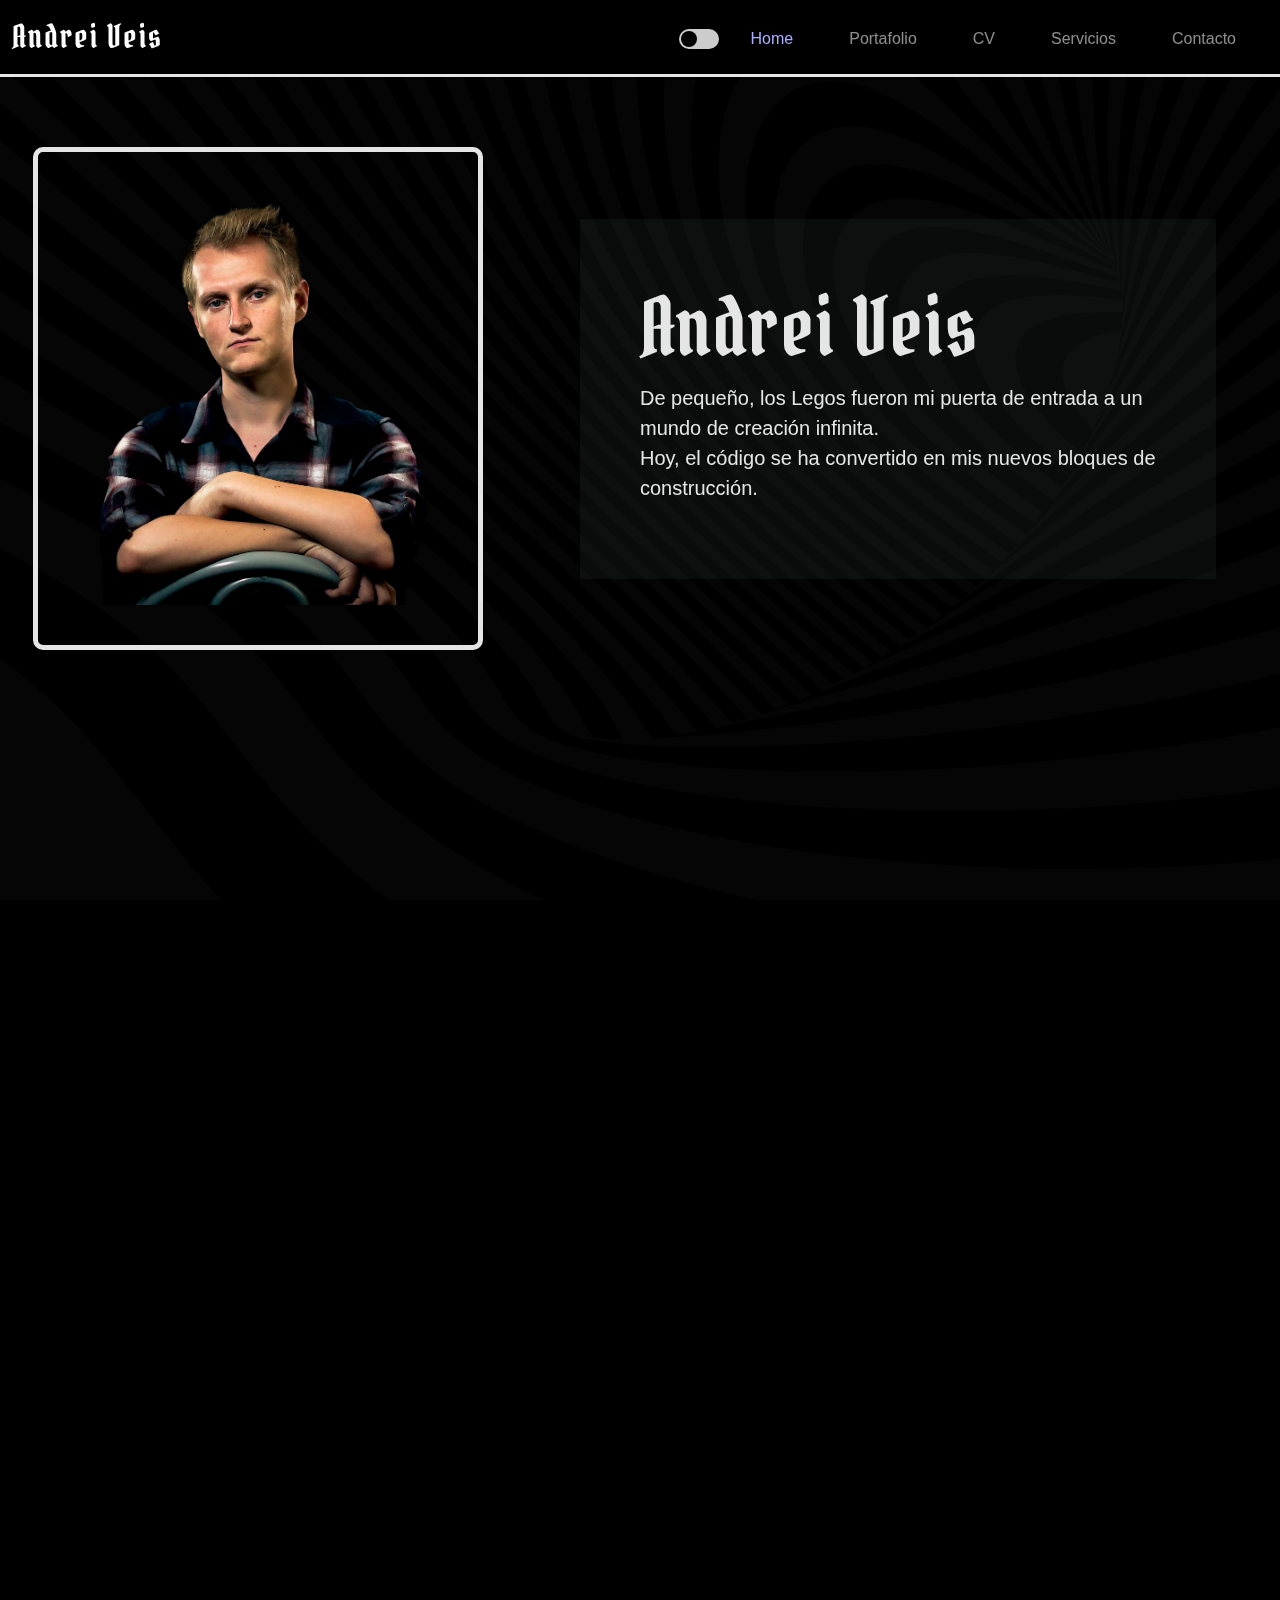
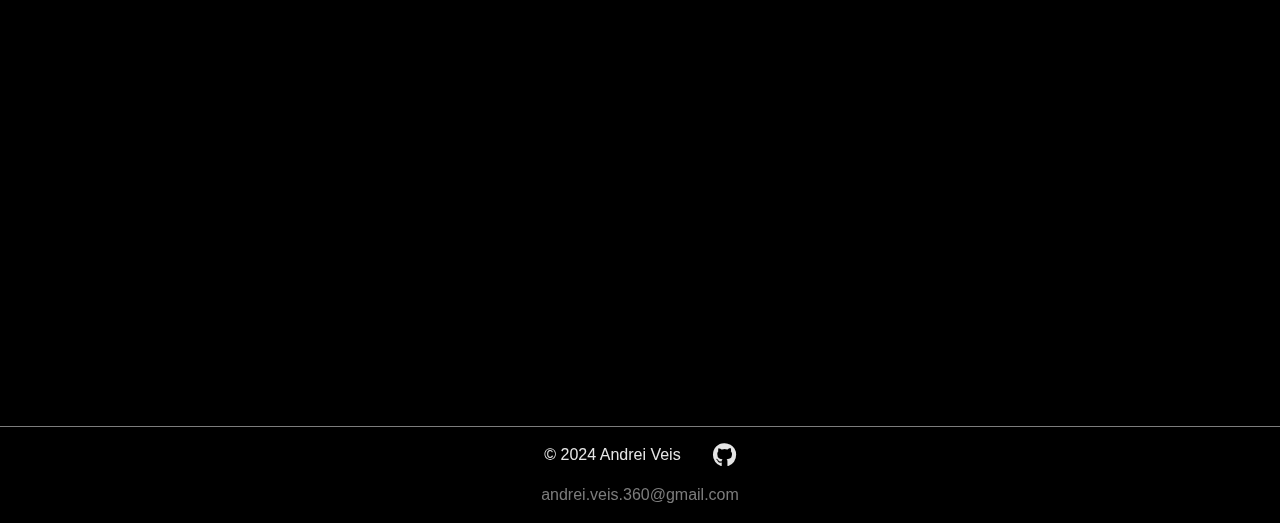
<file: index.html>
<!DOCTYPE html>
<html lang="es">

<head>
    <meta charset="UTF-8">
    <meta name="viewport" content="width=device-width, initial-scale=1.0">
    <meta name="description" content="Portfolio de Andrei Veis. Profesional audiovisual en transición al mundo IT">
    <meta name="keywords" content="CV, audiovisual, IT, programación, desarrollo software">
    <meta name="author" content="Andrei Veis">
    <title>Andrei Veis</title>
    <link rel="icon" href="./img/favicon.ico" type="image/x-icon">
    <link href="https://cdn.jsdelivr.net/npm/bootstrap@5.3.3/dist/css/bootstrap.min.css" rel="stylesheet"
        integrity="sha384-QWTKZyjpPEjISv5WaRU9OFeRpok6YctnYmDr5pNlyT2bRjXh0JMhjY6hW+ALEwIH" crossorigin="anonymous">
    <link rel="stylesheet" href="https://cdnjs.cloudflare.com/ajax/libs/font-awesome/6.0.0-beta3/css/all.min.css">
    <link rel="preconnect" href="https://fonts.gstatic.com" crossorigin as="font">
    <link rel="preconnect" href="https://fonts.googleapis.com">
    <link
        href="https://fonts.googleapis.com/css2?family=DM+Sans:ital,opsz,wght@0,9..40,100..1000;1,9..40,100..1000&display=swap"
        rel="stylesheet">
    <link rel="stylesheet" href="./styles/styles.css">
    <link rel="stylesheet" href="./styles/scrollToTop.css">
    <link rel="stylesheet" href="./styles/slider.css">
    <link rel="stylesheet" href="./styles/light-mode.css">
    <link href="https://unpkg.com/aos@2.3.1/dist/aos.css" rel="stylesheet">

</head>

<body>
    <header>
        <nav class="navbar navbar-expand-lg navbar-dark bg-dark">
            <div class="container-fluid">
                <a class="navbar-brand" href="../index.html" id="nav_name">Andrei Veis</a>
                <button class="navbar-toggler" type="button" data-bs-toggle="collapse" data-bs-target="#navbarMenu"
                    aria-controls="navbarMenu" aria-expanded="false" aria-label="Toggle navigation">
                    <span class="navbar-toggler-icon"></span>
                </button>

                <div class="collapse navbar-collapse" id="navbarMenu">
                    <ul class="navbar-nav ms-auto ">
                        <li class="nav-item d-flex justify-content-end align-items-center">
                            <label class="switch">
                                <input type="checkbox" id="theme-toggle">
                                <span class="slider round"></span>
                            </label>
                        </li>
                        <li class="nav-item d-flex justify-content-end">
                            <a class="nav-link active-page" href="./index.html">Home</a>
                        </li>
                        <li class="nav-item d-flex justify-content-end">
                            <a class="nav-link" href="./pages/portfolio.html">Portafolio</a>
                        </li>
                        <li class="nav-item d-flex justify-content-end">
                            <a class="nav-link" href="./pages/cv.html">CV</a>
                        </li>
                        <li class="nav-item d-flex justify-content-end">
                            <a class="nav-link" href="./pages/services.html">Servicios</a>
                        </li>
                        <li class="nav-item d-flex justify-content-end">
                            <a class="nav-link" href="./pages/contact.html">Contacto</a>
                        </li>

                    </ul>
                </div>
            </div>
        </nav>
    </header>

    <main>

        <!-- Image -->
        <div class="personal-container">
            <div class="personal-image-container" data-aos="fade-down" data-aos-delay="500">
                <img id="imagen_personal" src="./img/imagen_personal_3.png"
                    alt="Foto de Andrei Veis, desarrollador de software">
            </div>
            <div id="personal_image_description" data-aos="fade-down" data-aos-delay="700">
                <h1 id="personal_name" data-aos="fade-down" data-aos-delay="800">Andrei Veis</h1>
                <blockquote data-aos="zoom-out" data-aos-delay="900">De pequeño, los Legos fueron mi puerta de entrada a
                    un
                    mundo de creación infinita. <br> Hoy, el
                    código se ha convertido en mis nuevos bloques de construcción.</blockquote>
            </div>
        </div>

        <!-- About me -->

        <div id="about_me">
            <div id="about_me_title">
                <h2 class="center-title" data-aos="fade-down" data-aos-delay="300">Sobre mi</h2>
            </div>

            <div class="container-about-me">
                <p data-aos="fade-down" data-aos-delay="350">
                    Nací en Ekaterinburg, Rusia (1993) y resido en CABA, Argentina, desde hace 25 años. Me he
                    formado como productor audiovisual y he trabajado en diversas ramas del sector. Tuve la oportunidad
                    de
                    liderar equipos
                    de trabajo y emprender proyectos como Avant Producciones Audiovisuales.
                </p>
                <p data-aos="fade-down" data-aos-delay="400">
                    Me apasiona crear y entender cómo funciona el mundo que nos rodea, especialmente el arte, la
                    ciencia, la
                    economía, la tecnología y criptomonedas.
                </p>
                <p data-aos="fade-downt" data-aos-delay="450">
                    Actualmente, enfoco todos mis esfuerzos en crecer como <strong>desarrollador de software</strong>.
                    Me he formado en CoderHouse como <strong>desarrollador Full-Stack</strong> y he realizado diversos
                    cursos en Udemy sobre principios de
                    <strong>programación</strong> y
                    <strong>desarrollo Web 3.0</strong>.
                </p>
                <p data-aos="fade-down" data-aos-delay="500">Hoy en día, estoy estudiando la
                    carrera de tecnicatura en desarrollo software en UADE.
                </p>
                <p data-aos="fade-down" data-aos-delay="550">
                    <em>En este momento, busco ampliar mi experiencia profesional en el campo del desarrollo de
                        software.</em>
                </p>
            </div>

        </div>

        <button id="scrollToTopBtn" onclick="scrollToTop()">↑</button>

    </main>

    <!-- footer -->

    <footer>
        <div class="footer-content">
            <span>© 2024 Andrei Veis</span>
            <a href="https://github.com/andreiveisuade" target="_blank" class="github-link">
                <i class="fab fa-github github-icon"></i>
            </a>
        </div>
        <ul class="contact-info">
            <li>
                <p>andrei.veis.360@gmail.com</p>
            </li>
        </ul>
    </footer>

    <!-- scripts -->
    <script src="./scripts/dark-light-mode-js"></script>
    <script src="https://cdn.jsdelivr.net/npm/bootstrap@5.3.3/dist/js/bootstrap.bundle.min.js"
        integrity="sha384-YvpcrYf0tY3lHB60NNkmXc5s9fDVZLESaAA55NDzOxhy9GkcIdslK1eN7N6jIeHz"
        crossorigin="anonymous"></script>
    <script src="https://unpkg.com/aos@2.3.1/dist/aos.js"></script>
    <script src="./scripts/scrollToTop.js"></script>
    <script>
        AOS.init();
    </script>

</body>

</html>
</file>
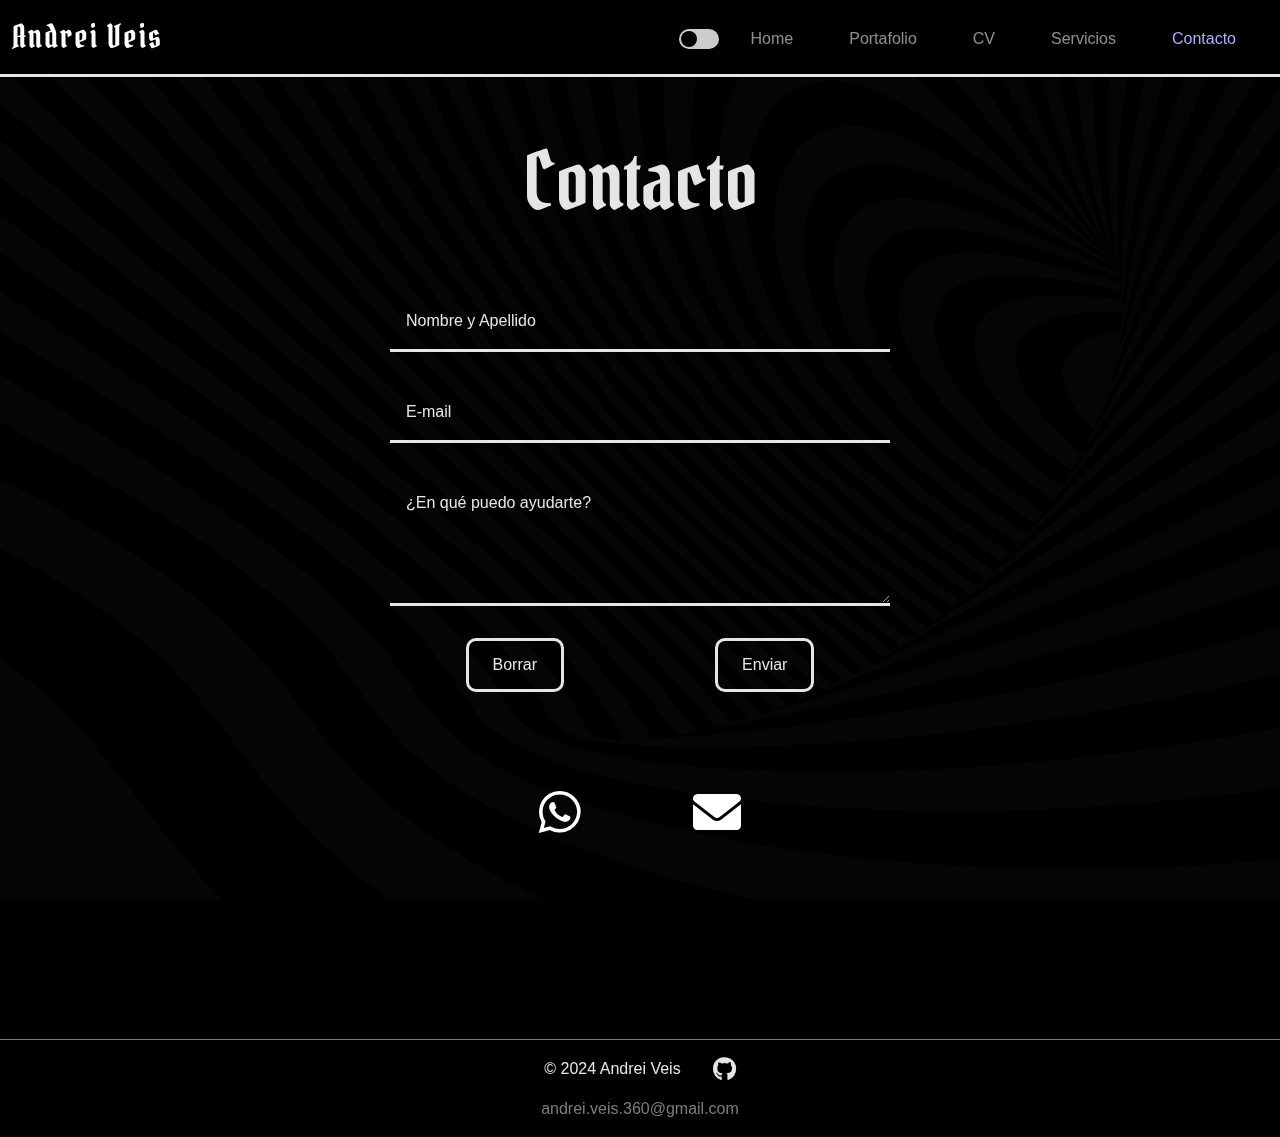
<file: pages/contact.html>
<!DOCTYPE html>
<html lang="es">

<head>
    <meta charset="UTF-8">
    <meta name="viewport" content="width=device-width, initial-scale=1.0">
    <meta name="description" content="Portfolio de Andrei Veis. Profesional audiovisual en transición al mundo IT">
    <meta name="keywords" content="CV, audiovisual, IT, programación, desarrollo software">
    <meta name="author" content="Andrei Veis">
    <title>Contacto</title>
    <link rel="icon" href="../img/favicon.ico" type="image/x-icon">
    <link href="https://cdn.jsdelivr.net/npm/bootstrap@5.3.3/dist/css/bootstrap.min.css" rel="stylesheet"
        integrity="sha384-QWTKZyjpPEjISv5WaRU9OFeRpok6YctnYmDr5pNlyT2bRjXh0JMhjY6hW+ALEwIH" crossorigin="anonymous">
    <link rel="stylesheet" href="https://cdnjs.cloudflare.com/ajax/libs/font-awesome/6.0.0-beta3/css/all.min.css">
    <link rel="preconnect" href="https://fonts.gstatic.com" crossorigin as="font">
    <link rel="preconnect" href="https://fonts.googleapis.com">
    <link
        href="https://fonts.googleapis.com/css2?family=DM+Sans:ital,opsz,wght@0,9..40,100..1000;1,9..40,100..1000&display=swap"
        rel="stylesheet">
    <link rel="stylesheet" href="../styles/styles.css">
    <link rel="stylesheet" href="../styles/scrollToTop.css">
    <link rel="stylesheet" href="../styles/slider.css">
    <link rel="stylesheet" href="../styles/light-mode.css">
    <link href="https://unpkg.com/aos@2.3.1/dist/aos.css" rel="stylesheet">
</head>

<body>
    <header>
        <nav class="navbar navbar-expand-lg navbar-dark bg-dark">
            <div class="container-fluid">
                <a class="navbar-brand" href="../index.html" id="nav_name">Andrei Veis</a>
                <button class="navbar-toggler" type="button" data-bs-toggle="collapse" data-bs-target="#navbarMenu"
                    aria-controls="navbarMenu" aria-expanded="false" aria-label="Toggle navigation">
                    <span class="navbar-toggler-icon"></span>
                </button>

                <div class="collapse navbar-collapse" id="navbarMenu">
                    <ul class="navbar-nav ms-auto ">
                        <li class="nav-item d-flex justify-content-end align-items-center">
                            <label class="switch">
                                <input type="checkbox" id="theme-toggle">
                                <span class="slider round"></span>
                            </label>
                        </li>
                        <li class="nav-item d-flex justify-content-end">
                            <a class="nav-link" href="../index.html">Home</a>
                        </li>
                        <li class="nav-item d-flex justify-content-end">
                            <a class="nav-link" href="portfolio.html">Portafolio</a>
                        </li>
                        <li class="nav-item d-flex justify-content-end">
                            <a class="nav-link" href="cv.html">CV</a>
                        </li>
                        <li class="nav-item d-flex justify-content-end">
                            <a class="nav-link" href="services.html">Servicios</a>
                        </li>
                        <li class="nav-item d-flex justify-content-end">
                            <a class="nav-link active-page" href="contact.html">Contacto</a>
                        </li>
                    </ul>
                </div>
            </div>
        </nav>

    </header>

    <!-- form -->

    <main class="main-contact">
        <h2 class="center-title">Contacto</h2>

        <form class="form">
            <div class="form-group">
                <input type="text" class="form-control" id="fullName" placeholder="Nombre y Apellido" required>
            </div>
            <div class="form-group">
                <input type="email" class="form-control" id="email" placeholder="E-mail" required>
            </div>
            <div class="form-group">
                <textarea class="form-control" id="consulta" rows="4" placeholder="¿En qué puedo ayudarte?"
                    required></textarea>
            </div>
            <div class="form-buttons">
                <div class="form-buttons-inner">
                    <button type="reset">Borrar</button>
                </div>
                <div class="form-buttons-inner">
                    <button type="submit">Enviar</button>
                </div>
            </div>
        </form>

    </main>

    <!-- icons -->

    <section class="icons">

        <div class="icon-inner">
            <a href="https://wa.me/541168075866" target="_blank" class="px-3" aria-label="WhatsApp">
                <i class="fab fa-whatsapp fa-3x text-white"></i>
            </a>
        </div>
        <div class="icon-inner">
            <a href="mailto:andrei.veis.360@gmail.com" target="_blank" class="px-3">
                <i class="fas fa-envelope fa-3x text-white"></i>
            </a>
        </div>

    </section>

    <button id="scrollToTopBtn" onclick="scrollToTop()">↑</button>

    <!-- footer -->

    <footer>
        <div class="footer-content">
            <span>© 2024 Andrei Veis</span>
            <a href="https://github.com/andreiveisuade" target="_blank" class="github-link">
                <i class="fab fa-github github-icon"></i>
            </a>
        </div>
        <ul class="contact-info">
            <li><p>andrei.veis.360@gmail.com</p></li>
        </ul>
    </footer>

    <!-- scripts -->

    <script src="../scripts/dark-light-mode-js"></script>
    <script src="https://cdn.jsdelivr.net/npm/bootstrap@5.3.3/dist/js/bootstrap.bundle.min.js"
        integrity="sha384-YvpcrYf0tY3lHB60NNkmXc5s9fDVZLESaAA55NDzOxhy9GkcIdslK1eN7N6jIeHz"
        crossorigin="anonymous"></script>
    <script src="https://unpkg.com/aos@2.3.1/dist/aos.js"></script>
    <script src="../scripts/scrollToTop.js"></script>
    <script src="../scripts/validaciones.js"></script>
    <script>
        AOS.init();
    </script>

</body>

</html>
</file>
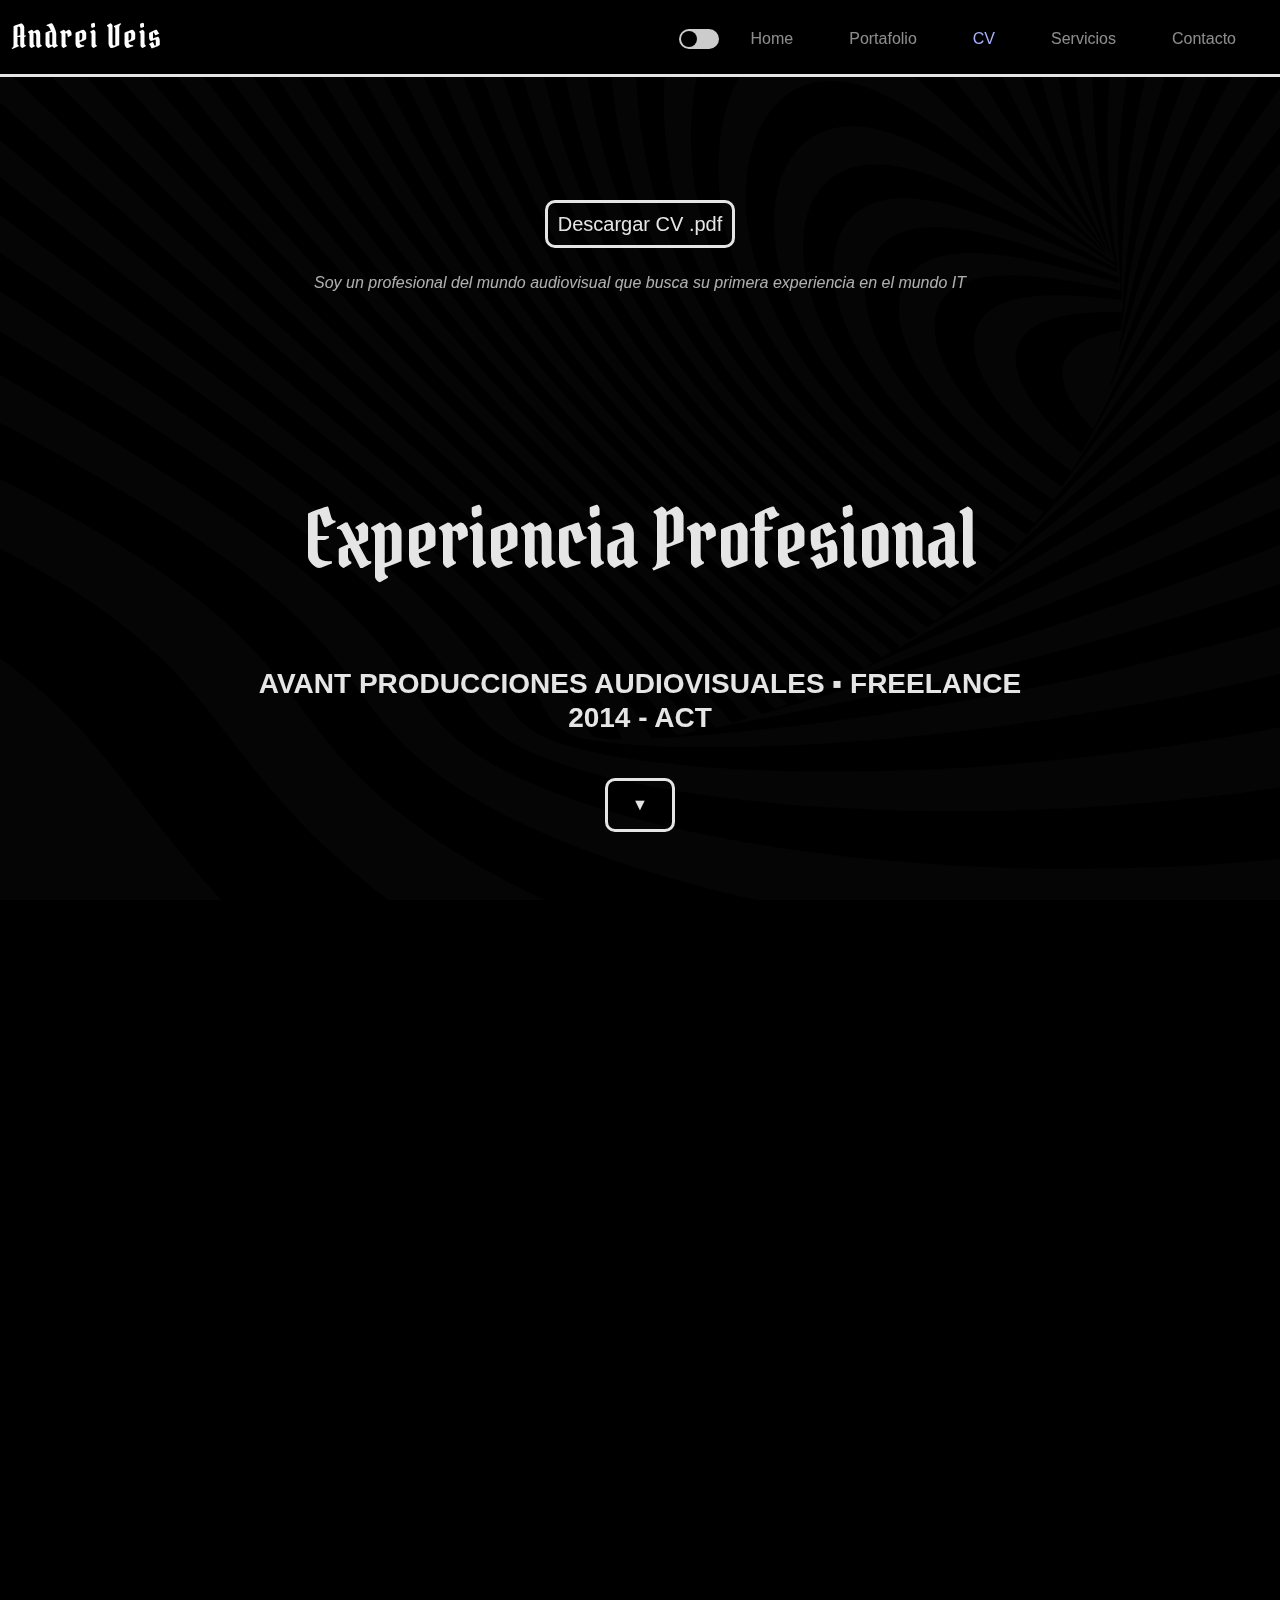
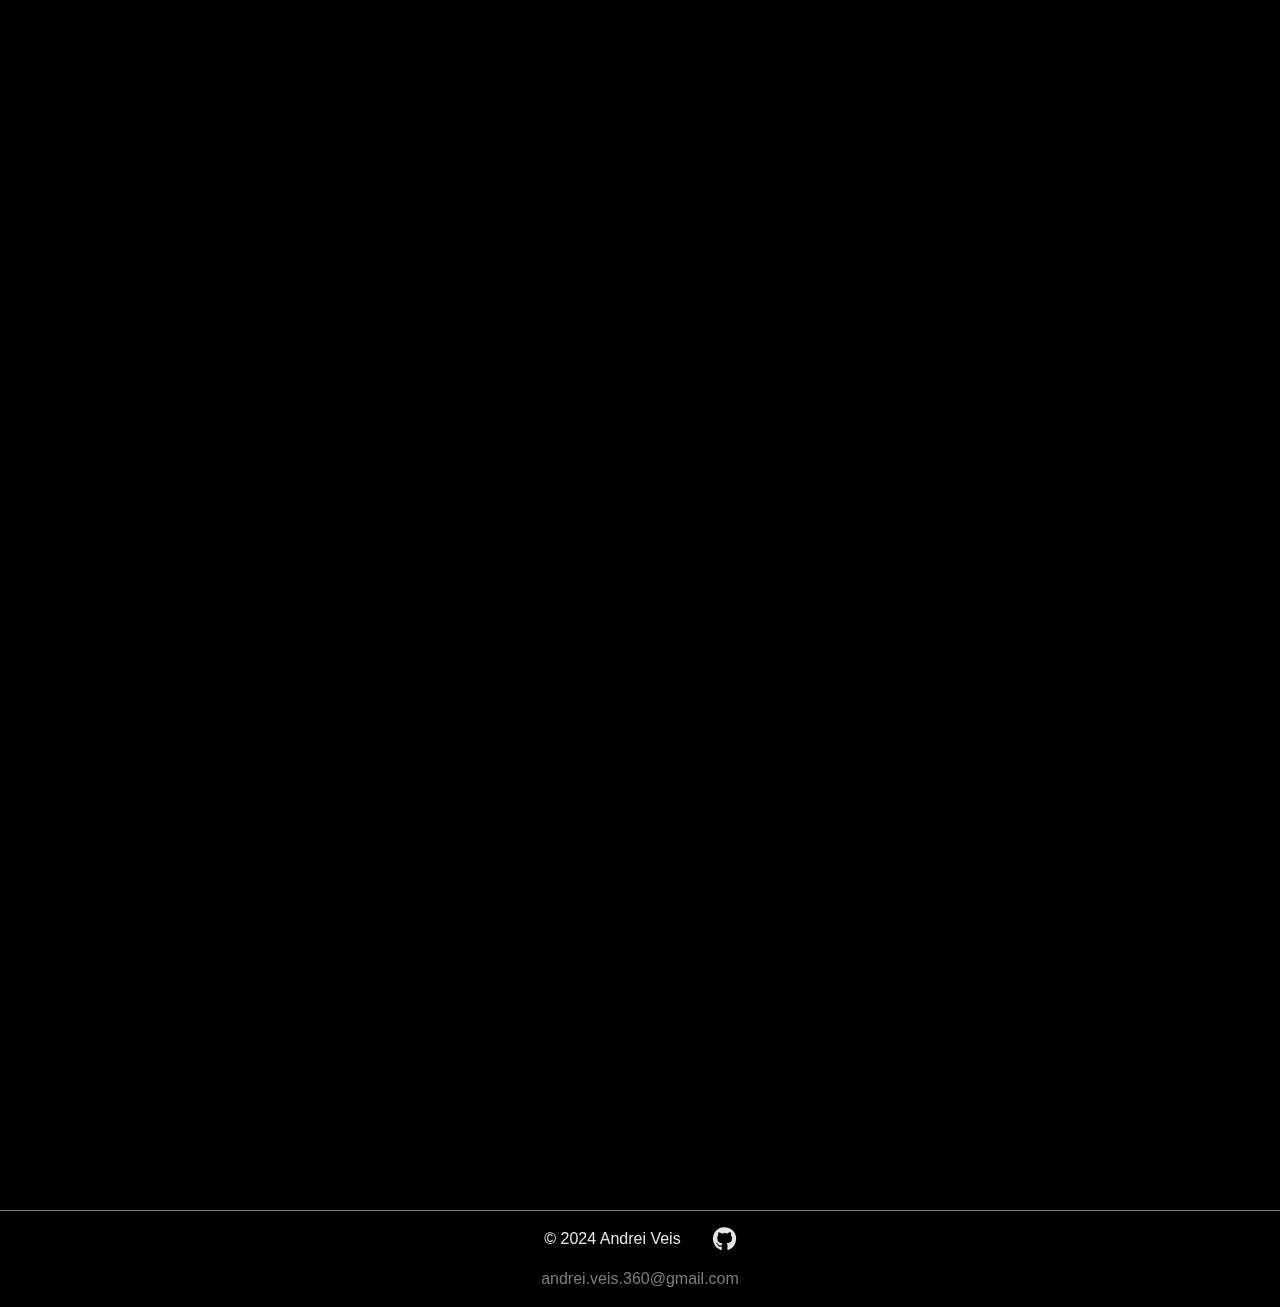
<file: pages/cv.html>
<!DOCTYPE html>
<html lang="es">

<head>
    <meta charset="UTF-8">
    <meta name="viewport" content="width=device-width, initial-scale=1.0">
    <meta name="description" content="Portfolio de Andrei Veis. Profesional audiovisual en transición al mundo IT">
    <meta name="keywords" content="CV, audiovisual, IT, programación, desarrollo software">
    <meta name="author" content="Andrei Veis">
    <title>CV</title>
    <link rel="icon" href="../img/favicon.ico" type="image/x-icon">
    <link href="https://cdn.jsdelivr.net/npm/bootstrap@5.3.3/dist/css/bootstrap.min.css" rel="stylesheet"
        integrity="sha384-QWTKZyjpPEjISv5WaRU9OFeRpok6YctnYmDr5pNlyT2bRjXh0JMhjY6hW+ALEwIH" crossorigin="anonymous">
    <link rel="stylesheet" href="https://cdnjs.cloudflare.com/ajax/libs/font-awesome/6.0.0-beta3/css/all.min.css">
    <link rel="preconnect" href="https://fonts.gstatic.com" crossorigin as="font">
    <link rel="preconnect" href="https://fonts.googleapis.com">
    <link
        href="https://fonts.googleapis.com/css2?family=DM+Sans:ital,opsz,wght@0,9..40,100..1000;1,9..40,100..1000&display=swap"
        rel="stylesheet">
    <link rel="stylesheet" href="../styles/styles.css">
    <link rel="stylesheet" href="../styles/scrollToTop.css">
    <link rel="stylesheet" href="../styles/slider.css">
    <link rel="stylesheet" href="../styles/light-mode.css">
    <link href="https://unpkg.com/aos@2.3.1/dist/aos.css" rel="stylesheet">
</head>

<body>
    <header>
        <nav class="navbar navbar-expand-lg navbar-dark bg-dark">
            <div class="container-fluid">
                <a class="navbar-brand" href="../index.html" id="nav_name">Andrei Veis</a>
                <button class="navbar-toggler" type="button" data-bs-toggle="collapse" data-bs-target="#navbarMenu"
                    aria-controls="navbarMenu" aria-expanded="false" aria-label="Toggle navigation">
                    <span class="navbar-toggler-icon"></span>
                </button>
                <div class="collapse navbar-collapse" id="navbarMenu">
                    <ul class="navbar-nav ms-auto ">
                        <li class="nav-item d-flex justify-content-end align-items-center">
                            <label class="switch">
                                <input type="checkbox" id="theme-toggle">
                                <span class="slider round"></span>
                            </label>
                        </li>
                        <li class="nav-item d-flex justify-content-end">
                            <a class="nav-link " href="../index.html">Home</a>
                        </li>
                        <li class="nav-item d-flex justify-content-end">
                            <a class="nav-link" href="portfolio.html">Portafolio</a>
                        </li>
                        <li class="nav-item d-flex justify-content-end">
                            <a class="nav-link active-page" href="cv.html">CV</a>
                        </li>
                        <li class="nav-item d-flex justify-content-end">
                            <a class="nav-link" href="services.html">Servicios</a>
                        </li>
                        <li class="nav-item d-flex justify-content-end">
                            <a class="nav-link" href="contact.html">Contacto</a>
                        </li>
                    </ul>
                </div>
            </div>
        </nav>

    </header>

    <main>
        <!-- Download CV -->
        <section class="cv_download_section" data-aos="fade-down" data-aos-delay="200">

            <div id="download_cv">
                <a href="https://drive.google.com/file/d/1eqVm__5pz7sFyzzk4eeH23sdlYLYrIl3/view?usp=share_link"
                    download="CV - Andrei Veis.pdf" target="_blank" rel="noopener noreferrer">Descargar CV .pdf</a>
            </div>
            <div id="download_cv_description">
                <p>Soy un profesional del mundo audiovisual que busca su primera experiencia
                    en el mundo IT</p>
            </div>

        </section>

        <!-- Professional Experience -->
        <section class="professional_experience_section">
            <h2 class="cv_section_title_h2" data-aos="fade-down" data-aos-delay="400">Experiencia Profesional</h2>

            <article class="professional_experience_article" data-aos="fade-down" data-aos-delay="500">
                <h4>Avant Producciones Audiovisuales ▪ Freelance<br>2014 - act</h4>
                <button class="toggle-button">▼</button>
                <div class="content" style="display: none;">
                    <ul>
                        <li><img src="../img/lego.png" alt="lego">Proyecto independiente - colab. Revista Música Clásica
                            BA</li>
                        <li><img src="../img/lego.png" alt="lego">Registro / post - producción de audio y video de
                            conciertos de música clásica y entrevistas</li>
                        <li><img src="../img/lego.png" alt="lego">Más de 40 producciones</li>
                        <li><a href="https://www.youtube.com/channel/UCDJUX2t2F6MYfI8nzqANlzw" target="_blank"
                                rel="noopener noreferrer">Canal de YouTube</a></li>
                    </ul>
                </div>
            </article>

            <article class="professional_experience_article" data-aos="fade-down" data-aos-delay="500">
                <h4>Cine Teatro Español ▪ Encargado<br>2018 - 2020</h4>
                <button class="toggle-button">▼</button>
                <div class="content" style="display: none;">
                    <ul>
                        <li><img src="../img/lego.png" alt="lego">Gestión de agenda / programación de películas y
                            espectáculos</li>
                        <li><img src="../img/lego.png" alt="lego">Manejo de grupos de 8 personas en espectáculos</li>
                        <li><img src="../img/lego.png" alt="lego">Bajo relación de dependencia</li>
                    </ul>
                </div>
            </article>

            <article class="professional_experience_article" data-aos="fade-down" data-aos-delay="500">
                <h4>Estudios Panda ▪ Freelance<br>2017 - 2018</h4>
                <button class="toggle-button">▼</button>
                <div class="content" style="display: none;">
                    <ul>
                        <li><img src="../img/lego.png" alt="lego">Asistente en sesiones de grabación y mezcla</li>
                        <li><img src="../img/lego.png" alt="lego">Manipulación de equipos de mezcla y Pro Tools</li>
                        <li><img src="../img/lego.png" alt="lego">Técnicas de grabación y microfoneo</li>
                    </ul>
                </div>
            </article>
        </section>

        <!-- Education -->
        <section class="education_section">
            <h2 class="cv_section_title_h2" data-aos="fade-down" data-aos-delay="500">Formación Académica</h2>

            <article class="professional_experience_article" data-aos="fade-down" data-aos-delay="500">
                <h4>Tecnicatura en Desarrollo Software ▪ UADE<br>2024 - act</h4>
                <button class="toggle-button">▼</button>
                <div class="content" style="display: none;">
                    <ul>
                        <li><img src="../img/lego.png" alt="lego">Actualmente cursando para seguir ampliando mis
                            horizontes</li>
                    </ul>
                </div>
            </article>

            <article class="professional_experience_article" data-aos="fade-down" data-aos-delay="500">
                <h4>Fullstack Developer ▪ Coder House<br>2022 - 2023</h4>
                <button class="toggle-button">▼</button>
                <div class="content" style="display: none;">
                    <ul>
                        <li><img src="../img/lego.png" alt="lego">HTML / CSS</li>
                        <li><img src="../img/lego.png" alt="lego">JavaScript</li>
                        <li><img src="../img/lego.png" alt="lego">React JS</li>
                        <li><img src="../img/lego.png" alt="lego">Backend</li>
                    </ul>
                </div>
            </article>

            <article class="professional_experience_article" data-aos="fade-down" data-aos-delay="500">
                <h4>Licenciatura en Audiovisión ▪ UNLa<br>2013 - 2020</h4>
                <button class="toggle-button">▼</button>
                <div class="content" style="display: none;">
                    <ul>
                        <li><img src="../img/lego.png" alt="lego">Tesis (nota final 10): “Construcción de la sensación
                            de profundidad en la mezcla de audio”</li>
                        <li><a href="https://drive.google.com/file/d/1gnUwo_0oemFqYQ-GB6HP6JJ9Ha2XMOna/view?usp=share_link"
                                target="_blank" rel="noopener noreferrer">Descargar archivo</a></li>
                    </ul>
                </div>
            </article>

            <article class="professional_experience_article" data-aos="fade-down" data-aos-delay="500">
                <h4>Programa Idóneo en mercado de capitales ▪ CNV<br>2020</h4>
                <button class="toggle-button">▼</button>
                <div class="content" style="display: none;">
                    <ul>
                        <li><img src="../img/lego.png" alt="lego">Invertir Online University</li>
                    </ul>
                </div>
            </article>
        </section>


        <!-- Skills -->

        <div class="skills-container">
            <h3 class="cv_section_title_h2" data-aos="fade-down" data-aos-delay="200">Habilidades</h3>
            <div class="skill" data-aos="fade-down" data-aos-delay="300">
                <div class="skill-name">Pensamiento Crítico</div>
                <div class="bar-container">
                    <div class="bar" style="width: 82%;"></div>
                </div>

            </div>
            <div class="skill" data-aos="fade-down" data-aos-delay="300">
                <div class="skill-name">Liderazgo</div>
                <div class="bar-container">
                    <div class="bar" style="width: 81%;"></div>
                </div>

            </div>
            <div class="skill" data-aos="fade-down" data-aos-delay="300">
                <div class="skill-name">Comunicación</div>
                <div class="bar-container">
                    <div class="bar" style="width: 72%;"></div>
                </div>

            </div>
            <div class="skill" data-aos="fade-down" data-aos-delay="300">
                <div class="skill-name">Linux</div>
                <div class="bar-container">
                    <div class="bar" style="width: 57%;"></div>
                </div>

            </div>
            <div class="skill" data-aos="fade-down" data-aos-delay="300">
                <div class="skill-name">Python <i class="fas fa-heart heart-icon"></i></div>
                <div class="bar-container">
                    <div class="bar" style="width: 67%;"></div>
                </div>

            </div>
            <div class="skill" data-aos="fade-down" data-aos-delay="300">
                <div class="skill-name">HTML / CSS</div>
                <div class="bar-container">
                    <div class="bar" style="width: 62%;"></div>
                </div>

            </div>
            <div class="skill" data-aos="fade-down" data-aos-delay="300">
                <div class="skill-name">JavaScript</div>
                <div class="bar-container">
                    <div class="bar" style="width: 60%;"></div>
                </div>

            </div>
            <div class="skill" data-aos="fade-down" data-aos-delay="300">
                <div class="skill-name">React Js</div>
                <div class="bar-container">
                    <div class="bar" style="width: 32%;"></div>
                </div>

            </div>
            <div class="skill" data-aos="fade-down" data-aos-delay="300">
                <div class="skill-name">Solidity</div>
                <div class="bar-container">
                    <div class="bar" style="width: 30%;"></div>
                </div>

            </div>
        </div>

        <button id="scrollToTopBtn" onclick="scrollToTop()">↑</button>

    </main>

    <!-- footer -->

    <footer>
        <div class="footer-content">
            <span>© 2024 Andrei Veis</span>
            <a href="https://github.com/andreiveisuade" target="_blank" class="github-link">
                <i class="fab fa-github github-icon"></i>
            </a>
        </div>
        <ul class="contact-info">
            <li>
                <p>andrei.veis.360@gmail.com</p>
            </li>
        </ul>
    </footer>

    <script src="../scripts/dark-light-mode-js"></script>
    <script src="https://cdn.jsdelivr.net/npm/bootstrap@5.3.3/dist/js/bootstrap.bundle.min.js"
        integrity="sha384-YvpcrYf0tY3lHB60NNkmXc5s9fDVZLESaAA55NDzOxhy9GkcIdslK1eN7N6jIeHz"
        crossorigin="anonymous"></script>
    <script src="https://unpkg.com/aos@2.3.1/dist/aos.js"></script>
    <script src="../scripts/scrollToTop.js"></script>
    <script src="../scripts/accordion.js"></script>
    <script>
        AOS.init();
    </script>

</body>

</html>
</file>
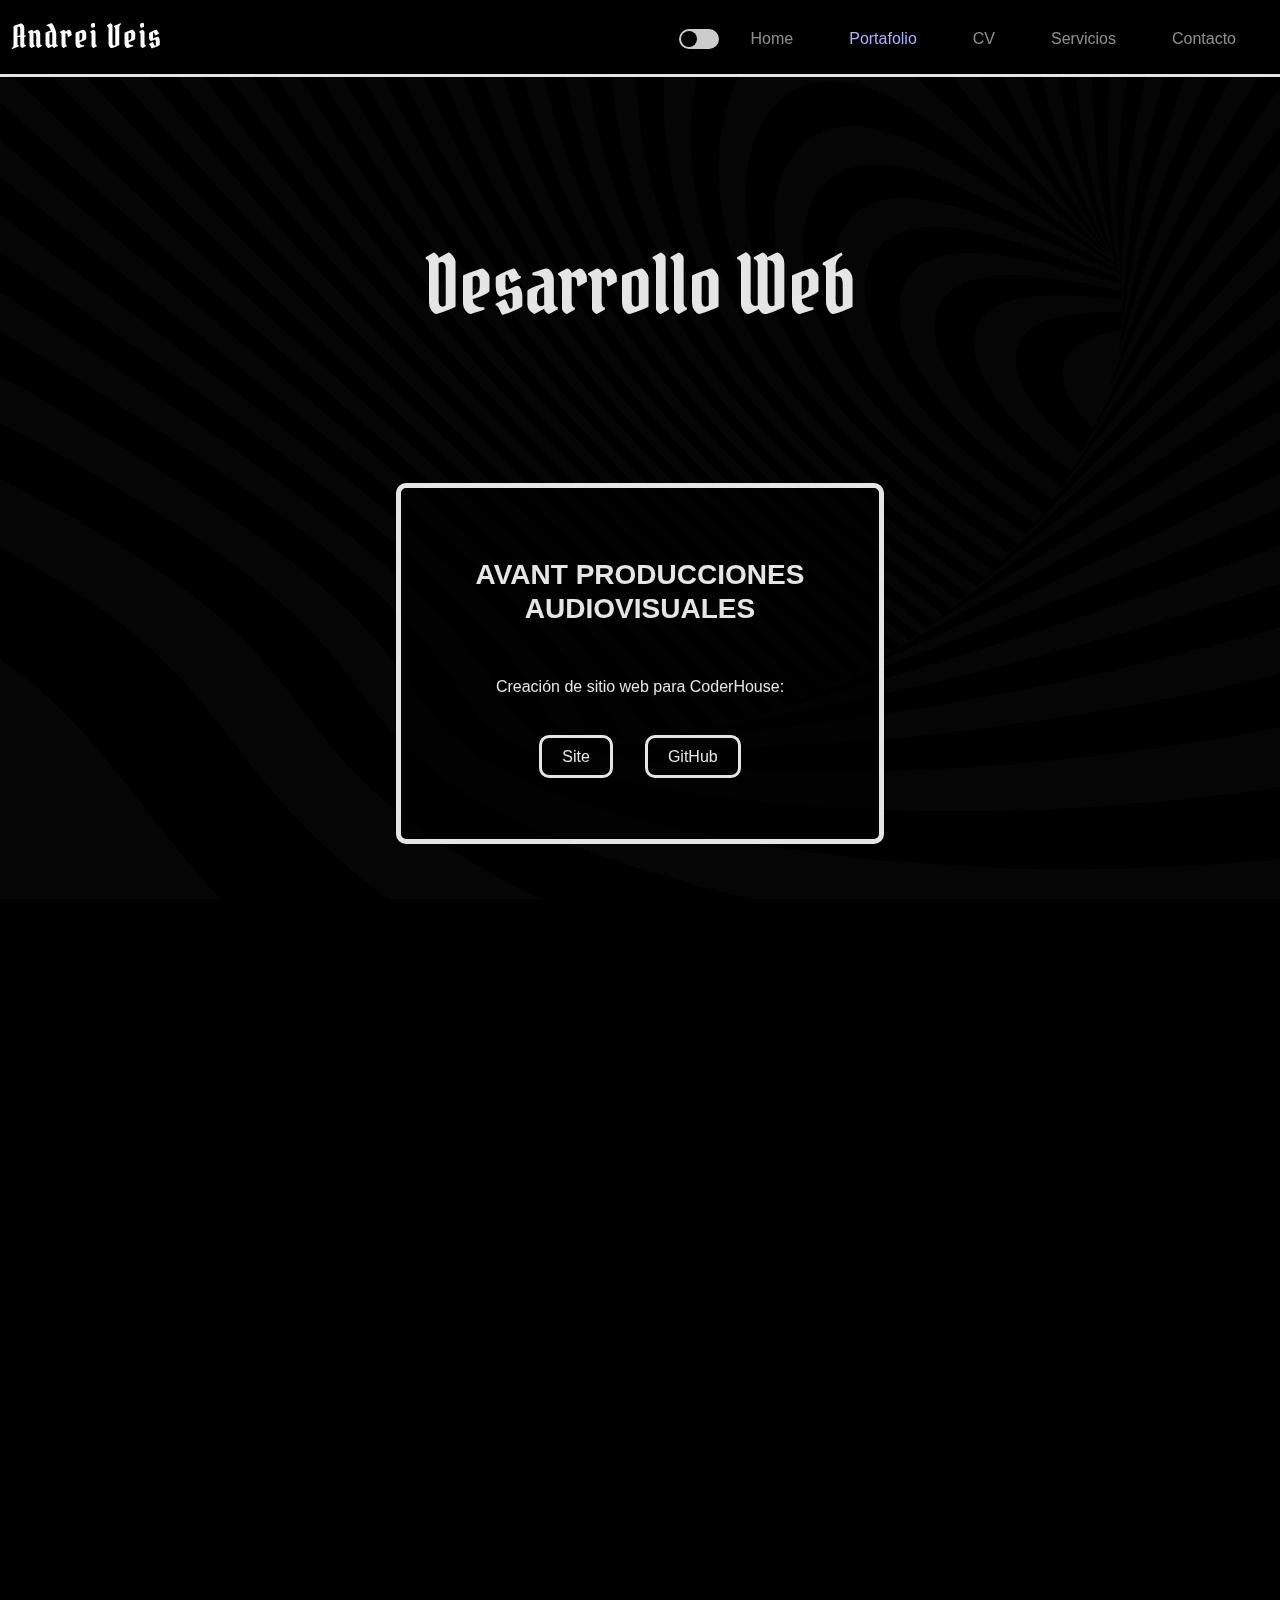
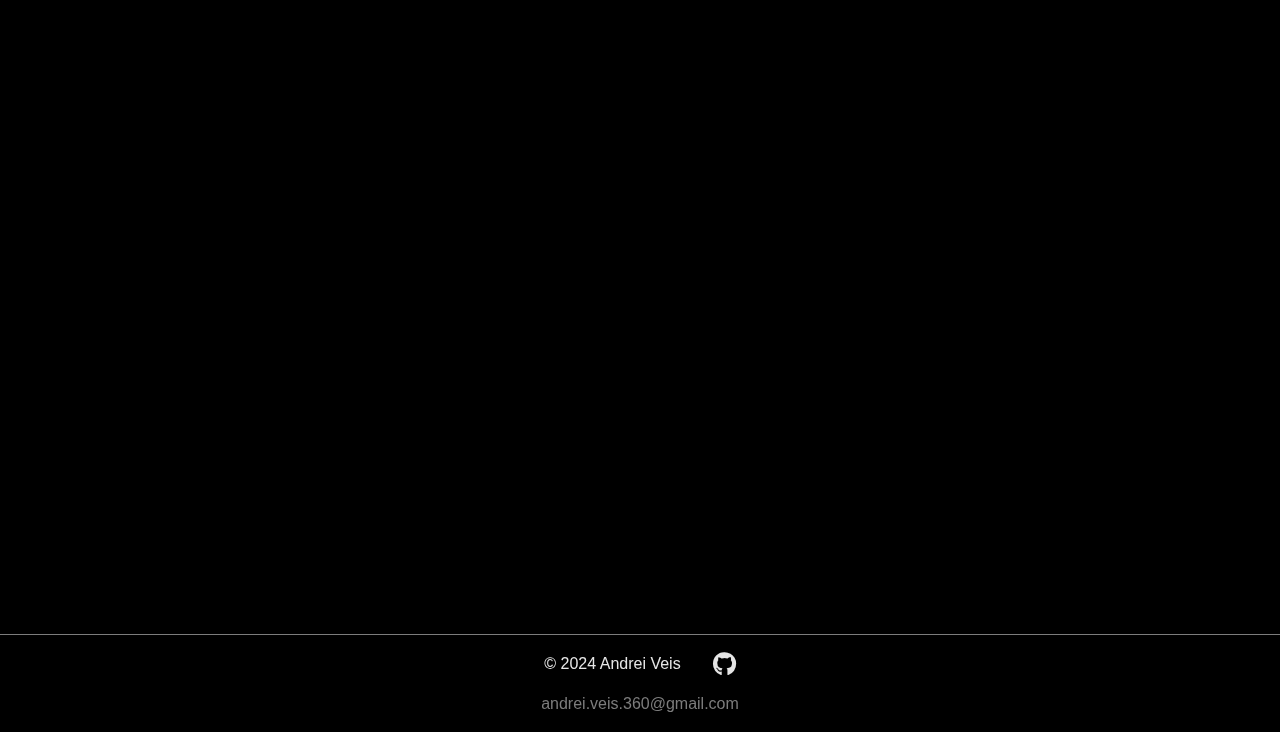
<file: pages/portfolio.html>
<!DOCTYPE html>
<html lang="es">

<head>
    <meta charset="UTF-8">
    <meta name="viewport" content="width=device-width, initial-scale=1.0">
    <meta name="description" content="Portfolio de Andrei Veis. Profesional audiovisual en transición al mundo IT">
    <meta name="keywords" content="CV, audiovisual, IT, programación, desarrollo software">
    <meta name="author" content="Andrei Veis">
    <title>Portafolio</title>
    <link rel="icon" href="../img/favicon.ico" type="image/x-icon">
    <link href="https://cdn.jsdelivr.net/npm/bootstrap@5.3.3/dist/css/bootstrap.min.css" rel="stylesheet"
        integrity="sha384-QWTKZyjpPEjISv5WaRU9OFeRpok6YctnYmDr5pNlyT2bRjXh0JMhjY6hW+ALEwIH" crossorigin="anonymous">
    <link rel="stylesheet" href="https://cdnjs.cloudflare.com/ajax/libs/font-awesome/6.0.0-beta3/css/all.min.css">
    <link rel="preconnect" href="https://fonts.gstatic.com" crossorigin as="font">
    <link rel="preconnect" href="https://fonts.googleapis.com">
    <link
        href="https://fonts.googleapis.com/css2?family=DM+Sans:ital,opsz,wght@0,9..40,100..1000;1,9..40,100..1000&display=swap"
        rel="stylesheet">
    <link rel="stylesheet" href="../styles/styles.css">
    <link rel="stylesheet" href="../styles/scrollToTop.css">
    <link rel="stylesheet" href="../styles/slider.css">
    <link rel="stylesheet" href="../styles/light-mode.css">
    <link href="https://unpkg.com/aos@2.3.1/dist/aos.css" rel="stylesheet">
    <link href="https://fonts.googleapis.com/icon?family=Material+Icons" rel="stylesheet">
</head>



<body>

    <header>
        <nav class="navbar navbar-expand-lg navbar-dark bg-dark">
            <div class="container-fluid">
                <a class="navbar-brand" href="../index.html" id="nav_name">Andrei Veis</a>
                <button class="navbar-toggler" type="button" data-bs-toggle="collapse" data-bs-target="#navbarMenu"
                    aria-controls="navbarMenu" aria-expanded="false" aria-label="Toggle navigation">
                    <span class="navbar-toggler-icon"></span>
                </button>

                <div class="collapse navbar-collapse" id="navbarMenu">
                    <ul class="navbar-nav ms-auto ">
                        <li class="nav-item d-flex justify-content-end align-items-center">
                            <label class="switch">
                                <input type="checkbox" id="theme-toggle">
                                <span class="slider round"></span>
                            </label>
                        </li>
                        <li class="nav-item d-flex justify-content-end">
                            <a class="nav-link" href="../index.html">Home</a>
                        </li>
                        <li class="nav-item d-flex justify-content-end">
                            <a class="nav-link active-page" href="portfolio.html">Portafolio</a>
                        </li>
                        <li class="nav-item d-flex justify-content-end">
                            <a class="nav-link" href="cv.html">CV</a>
                        </li>
                        <li class="nav-item d-flex justify-content-end">
                            <a class="nav-link" href="services.html">Servicios</a>
                        </li>
                        <li class="nav-item d-flex justify-content-end">
                            <a class="nav-link" href="contact.html">Contacto</a>
                        </li>
                    </ul>
                </div>
            </div>
        </nav>

    </header>




    <!-- CARDS -->
    <main class="main_portfolio">
        <h2 class="center-title-portfolio" data-aos="fade-down" data-aos-delay="200">Desarrollo Web</h2>

        <section class="section_portfolio">

            <!-- card 1 -->
            <div class="container-card-portfolio" id="card-avant" data-aos="fade-down" data-aos-delay="500">
                <h5>Avant Producciones <br>Audiovisuales</h5>
                <div>
                    <p class="p-card-portfolio">Creación de sitio web para CoderHouse:</p>
                    <div class="card-portfolio-links">

                        <div class="card-portfolio-link-a">
                            <a href="https://andreiveis.github.io/avant-producciones-audiovisuales-site/"
                                target="_blank" rel="noopener noreferrer" data-aos="fade-down"
                                data-aos-delay="600">Site</a>
                        </div>

                        <div class="card-portfolio-link-a">
                            <a href="https://github.com/andreiveis/avant-producciones-audiovisuales-site/tree/main"
                                target="_blank" rel="noopener noreferrer" data-aos="fade-down"
                                data-aos-delay="700">GitHub</a>
                        </div>
                    </div>
                </div>
            </div>

        </section>

        <h2 class="center-title-portfolio" data-aos="fade-down" data-aos-delay="400">Producción
            Audiovisual</h2>

        <section class="section_portfolio">

            <!-- card 2 -->
            <div class="container-card-portfolio" data-aos="fade-down" data-aos-delay="600">
                <a href="https://www.youtube.com/watch?v=hQONpx2SZZY" target="_blank" class="image-container">
                    <img class="img-card-portfolio" src="../img/1_card.jpg"
                        alt="Directora Patricia Pouchulu dirigiendo una orquesta en el Teatro Avenida">
                    <span class="material-icons play-icon">play_circle_filled</span>
                </a>
                <div>
                    <h5 class="h5-card-portfolio">Patricia Pouchulu en concierto</h5>
                    <p class="descripcion-card">
                        Didier Van Damme - Adagio à l'Europe 1970<br>
                        "European Union's Theme"<br>Adagio to Europe<br><br>
                        Teatro Avenida.<br>
                        Conductor: Patricia Pouchulu<br>
                        Orquesta: Estable del Teatro Colón <br>
                    </p>
                </div>
            </div>


            <!-- card 3 -->
            <div class="container-card-portfolio" data-aos="fade-down" data-aos-delay="800">
                <a href="https://www.youtube.com/watch?v=bQvmpZ0OYSU&t" target="_blank" class="image-container">
                    <img class="img-card-portfolio" src="../img/2_card.jpg" alt="Carlos Groisman en concierto">
                    <span class="material-icons play-icon">play_circle_filled</span>
                </a>
                <div>
                    <h5 class="h5-card-portfolio">Waldo de los Rios <br>Concierto para la guitarra criolla</h5>
                    <p class="descripcion-card">
                        Orquesta Sinfónica Juvenil José de San Martín <br>
                        Dirección: Mario Benzecry <br>
                        Solista: Carlos Groisman <br>
                        <br>
                        La Ballena Azul - CCK <br>
                        Buenos Aires, Argentina <br>
                    </p>
                </div>
            </div>
            </div>

            <!-- card 4 -->
            <div class="container-card-portfolio" data-aos="fade-down" data-aos-delay="1000">
                <a href="https://www.youtube.com/watch?v=SXmdSMpYivY" target="_blank" class="image-container">
                    <img class="img-card-portfolio" src="../img/3_card.jpg" alt="Palacio Libertad">
                    <span class="material-icons play-icon">play_circle_filled</span>
                </a>
                <div>
                    <h5 class="h5-card-portfolio">New Music Of the Americas <br> Chamber Ensemble New Romanticism</h5>
                    <p class="descripcion-card">
                        Interview to Leonardo Le San and <br> Mauricio Charbonnier <br>at the Auguaribay’s Theater.<br>
                        <br>
                    <div class="d-flex gap-1">
                        <a id="spotify"
                            href="https://open.spotify.com/intl-es/artist/3d0sj64Hzq8J62TTP1RxbX?si=4lpOV9yCSSGuriU2TREhEQ&nd=1&dlsi=07515049633b4925"
                            target="_blank">
                            Spotify
                            <span class="material-icons">headset</span>
                        </a>
                    </div>
                    </p>
                </div>
            </div>
        </section>
    </main>

    <!-- footer -->

    <footer>
        <div class="footer-content">
            <span>© 2024 Andrei Veis</span>
            <a href="https://github.com/andreiveisuade" target="_blank" class="github-link">
                <i class="fab fa-github github-icon"></i>
            </a>
        </div>
        <ul class="contact-info">
            <li>
                <p>andrei.veis.360@gmail.com</p>
            </li>
        </ul>
    </footer>

    <button id="scrollToTopBtn" onclick="scrollToTop()">↑</button>

    <!-- scripts -->

    <script src="../scripts/dark-light-mode-js"></script>
    <script src="https://cdn.jsdelivr.net/npm/bootstrap@5.3.3/dist/js/bootstrap.bundle.min.js"
        integrity="sha384-YvpcrYf0tY3lHB60NNkmXc5s9fDVZLESaAA55NDzOxhy9GkcIdslK1eN7N6jIeHz"
        crossorigin="anonymous"></script>
    <script src="https://unpkg.com/aos@2.3.1/dist/aos.js"></script>
    <script src="../scripts/scrollToTop.js"></script>
    <script>
        AOS.init();
    </script>
</body>

</html>
</file>
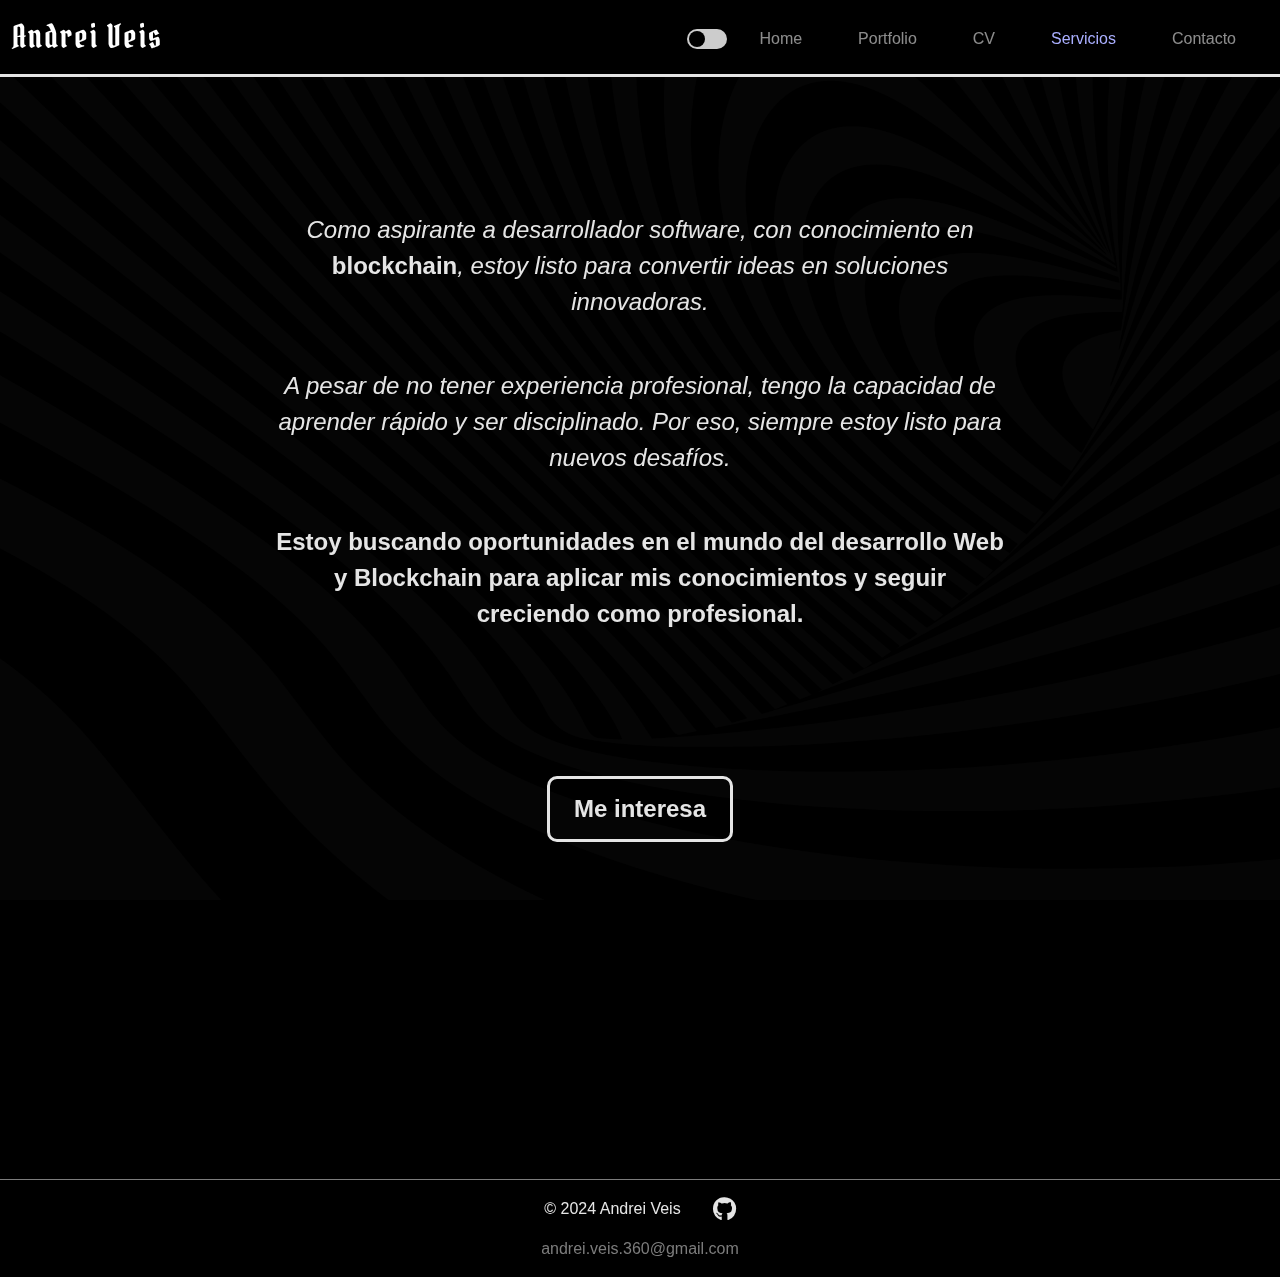
<file: pages/services.html>
<!DOCTYPE html>
<html lang="es">

<head>
    <meta charset="UTF-8">
    <meta name="viewport" content="width=device-width, initial-scale=1.0">
    <meta name="description" content="Portfolio de Andrei Veis. Profesional audiovisual en transición al mundo IT">
    <meta name="keywords" content="CV, audiovisual, IT, programación, desarrollo software">
    <meta name="author" content="Andrei Veis">
    <title>Servicios</title>
    <link rel="icon" href="../img/favicon.ico" type="image/x-icon">
    <link href="https://cdn.jsdelivr.net/npm/bootstrap@5.3.3/dist/css/bootstrap.min.css" rel="stylesheet"
        integrity="sha384-QWTKZyjpPEjISv5WaRU9OFeRpok6YctnYmDr5pNlyT2bRjXh0JMhjY6hW+ALEwIH" crossorigin="anonymous">
    <link rel="stylesheet" href="https://cdnjs.cloudflare.com/ajax/libs/font-awesome/6.0.0-beta3/css/all.min.css">
    <link rel="preconnect" href="https://fonts.gstatic.com" crossorigin as="font">
    <link rel="preconnect" href="https://fonts.googleapis.com">
    <link
        href="https://fonts.googleapis.com/css2?family=DM+Sans:ital,opsz,wght@0,9..40,100..1000;1,9..40,100..1000&display=swap"
        rel="stylesheet">
    <link rel="stylesheet" href="../styles/styles.css">
    <link rel="stylesheet" href="../styles/scrollToTop.css">
    <link rel="stylesheet" href="../styles/slider.css">
    <link rel="stylesheet" href="../styles/light-mode.css">
    <link href="https://unpkg.com/aos@2.3.1/dist/aos.css" rel="stylesheet">
</head>

<body>
    <header>
        <nav class="navbar navbar-expand-lg navbar-dark bg-dark">
            <div class="container-fluid">
                <a class="navbar-brand" href="../index.html" id="nav_name">Andrei Veis</a>
                <button class="navbar-toggler" type="button" data-bs-toggle="collapse" data-bs-target="#navbarMenu"
                    aria-controls="navbarMenu" aria-expanded="false" aria-label="Toggle navigation">
                    <span class="navbar-toggler-icon"></span>
                </button>

                <div class="collapse navbar-collapse" id="navbarMenu">
                    <ul class="navbar-nav ms-auto ">
                        <li class="nav-item d-flex justify-content-end align-items-center">
                            <label class="switch">
                                <input type="checkbox" id="theme-toggle">
                                <span class="slider round"></span>
                            </label>
                        </li>
                        <li class="nav-item d-flex justify-content-end">
                            <a class="nav-link" href="../index.html">Home</a>
                        </li>
                        <li class="nav-item d-flex justify-content-end">
                            <a class="nav-link" href="portfolio.html">Portfolio</a>
                        </li>
                        <li class="nav-item d-flex justify-content-end">
                            <a class="nav-link" href="cv.html">CV</a>
                        </li>
                        <li class="nav-item d-flex justify-content-end">
                            <a class="nav-link active-page" href="services.html">Servicios</a>
                        </li>
                        <li class="nav-item d-flex justify-content-end">
                            <a class="nav-link" href="contact.html">Contacto</a>
                        </li>
                    </ul>
                </div>
            </div>
        </nav>

    </header>

    <main class="services_main">
        <section class="services_description">
            <p class="services_p">Como aspirante a desarrollador software, con conocimiento en
                <strong>blockchain</strong>, estoy listo
                para convertir ideas en soluciones innovadoras.
            </p>

            <p class="services_p">
                A pesar de no tener experiencia profesional, tengo la capacidad de aprender rápido y ser disciplinado.
                Por eso, siempre estoy listo para nuevos desafíos.
            </p>

            <p id="p_highlight">Estoy buscando oportunidades en el mundo del desarrollo Web y Blockchain para aplicar
                mis conocimientos y seguir creciendo como profesional.
            </p>
        </section>

        <section class="services_button" data-aos="fade-down" data-aos-delay="300">
            <a href="contact.html">Me interesa</a>
        </section>
    </main>

    <!-- footer -->

    <footer>
        <div class="footer-content">
            <span>© 2024 Andrei Veis</span>
            <a href="https://github.com/andreiveisuade" target="_blank" class="github-link">
                <i class="fab fa-github github-icon"></i>
            </a>
        </div>
        <ul class="contact-info">
            <li>
                <p>andrei.veis.360@gmail.com</p>
            </li>
        </ul>
    </footer>

    <button id="scrollToTopBtn" onclick="scrollToTop()">↑</button>

    <!-- scripts -->

    <script src="../scripts/dark-light-mode-js"></script>
    <script src="https://cdn.jsdelivr.net/npm/bootstrap@5.3.3/dist/js/bootstrap.bundle.min.js"
        integrity="sha384-YvpcrYf0tY3lHB60NNkmXc5s9fDVZLESaAA55NDzOxhy9GkcIdslK1eN7N6jIeHz"
        crossorigin="anonymous"></script>
    <script src="https://unpkg.com/aos@2.3.1/dist/aos.js"></script>
    <script src="../scripts/scrollToTop.js"></script>   
    <script>
        AOS.init();
    </script>

</body>

</html>
</file>
<file: styles/styles.css>
@font-face {
    font-family: PirataOne-Regular;
    src: url("../fonts/PirataOne-Regular.ttf");
}

* {
    margin: 0;
    padding: 0;
    box-sizing: border-box;
    color: rgb(229, 229, 229);
    font-family: "Nunito Sans", sans-serif;
    font-weight: 400;
    font-style: normal;
}

body {
    background-color: black;
    position: relative;
    flex-direction: column;
    padding-bottom: 100px;
}

body::before {
    content: "";
    position: fixed;
    width: 100%;
    height: 100%;
    background-image: url('../img/background_curved_lines.png');
    background-size: cover;
    background-position: center;
    background-repeat: repeat;
    opacity: 0.3;
    z-index: -1;
}

/* NAV */
header nav {
    border-bottom: 3px solid rgb(229, 229, 229);
}

header nav ul li {
    margin-top: 0.5em;
    margin-bottom: 0.25em;
    margin-right: 0.5em;
}

.nav-link {
    display: inline-block;
    width: 120px;
    border: 1px solid #ff000000;
    text-align: end;
    padding-right: 20px;
    padding-left: 20px;
    border-radius: 10px;
    text-align: end;
}

.nav-link:hover {
    border: 1px solid rgb(229, 229, 229);
}


.bg-dark {
    background-color: rgba(0, 0, 0, 0.9) !important;
}

#nav_name {
    font-family: PirataOne-Regular;
    letter-spacing: 2px;
    font-size: 2rem;
}

.active-page {
    color: rgb(170, 175, 255);
}

/* home__descripcion__personal */

.personal-container {
    display: flex;
    justify-content: space-between;
    align-items: center;
    width: 100%;
    margin-top: 70px;
    margin-bottom: 15%;
    box-sizing: border-box;
}

.personal-image-container {
    display: flex;
    justify-content: center;
    align-items: center;
    flex: 1;
}

.personal-image-container,
#personal_image_description {
    flex: 1;
}

#personal_image_description {
    padding: 60px;
    background-color: rgba(240, 248, 255, 0.045);
    font-size: 1.15em;
    flex: 1;
    margin-right: 5%;
    margin-left: 5%;
}

#personal_name {
    font-family: PirataOne-Regular;
    letter-spacing: 2px;
    font-size: 5rem;
}

#imagen_personal {
    border: 5px solid rgb(229, 229, 229);
    border-radius: 10px;
    max-width: 450px;
    height: auto;
    padding: 40px;
}

blockquote {
    font-size: 1.25rem;
}

/* about-me __ home */

#about_me {
    padding: 20px;
}

#about_me_title h2 {
    margin-bottom: 40px;
    font-size: 3.5em;
    text-transform: uppercase;
}

.container-about-me {
    max-width: 900px;
    margin: 0 auto;
}

.container-about-me p {
    margin-bottom: 10%;
    text-align: justify;
    font-size: 1.25em;
    margin-left: 60px;
    margin-right: 60px;
}

.center-title {
    justify-content: center;
    text-align: center;
    margin-bottom: 20px;

}

/* portfolio__CARDS */

.main_portfolio .center-title-portfolio {
    justify-content: center;
    text-align: center;
    margin-bottom: 1.5em;
    margin-top: 2em;
    font-size: 5rem;
    font-family: PirataOne-Regular;
}

.img-card-portfolio {
    width: 100%;
    max-height: 200px;
    object-fit: cover;
    display: block;
}

.image-container:hover {
    filter: grayscale(90%);
    transition: all 0.1s ease-in-out;
}

.container-card-portfolio {
    background-color: rgba(0, 0, 0, 0.5);
    display: flex;
    flex-direction: column;
    align-items: center;
    justify-content: center;
    padding: 20px;
    border: 5px solid rgb(229, 229, 229);
    border-radius: 10px;
    margin: auto;
}

#card-avant {
    min-width: 40%;
}

.section_portfolio {
    display: grid;
    grid-template-columns: repeat(auto-fit, minmax(300px, 1fr));
    gap: 5%;
    padding: 30px;
}

.container-card-portfolio>h5,
.container-card-portfolio>div {
    width: 100%;
    text-align: center;
    display: flex;
    align-items: center;
    justify-content: center;
    flex: 1;
}

.container-card-portfolio>h5 {
    margin: 50px;
    font-size: 1.75em;
    text-transform: uppercase;
    font-weight: bold;
}

.container-card-portfolio>div {
    display: flex;
    flex-direction: column;
    align-items: center;
    justify-content: center;
    text-align: center;
}

.card-portfolio-links a {
    margin-right: 50px;
}

.card-portfolio-links a:last-child {
    margin-right: 0;
}

.card-portfolio-links {
    margin-top: 30px;
    margin-bottom: 50px;
    display: flex;
    justify-content: space-between;
    gap: 2rem;
}

.card-portfolio-link-a {
    flex: 1;
}

.card-portfolio-links a {
    color: rgb(229, 229, 229);
    border: 3px solid rgb(229, 229, 229);
    border-radius: 10px;
    background-color: transparent;
    padding: 10px 20px;
    text-decoration: none;
    transition: all 0.3s ease;
}

.card-portfolio-links a:hover {
    color: black;
    background-color: rgb(229, 229, 229);
}

#spotify {
    display: flex;
    align-items: center;
    text-decoration: none;
    color: rgb(229, 229, 229) !important;
}

#spotify a span {
    color: white;
    font-size: 24px;
    margin-left: 10px;
}


/* cards-produccion-audiovisual */

.h5-card-portfolio {
    font-size: 1.75em;
    padding-top: 2em;
    padding-bottom: 1em;
    margin-left: 20px;
    margin-right: 20px;
    font-weight: bold;
    text-transform: uppercase;
}

.descripcion-card {
    margin-top: 2em;
    margin-bottom: 2em;
    font-weight: lighter;
    font-style: italic;
}

.image-container {
    position: relative;
    display: inline-block;
}

.img-card-portfolio {
    width: 100%;
    height: auto;
    display: block;
}

.play-icon {
    position: absolute;
    top: 50%;
    left: 50%;
    transform: translate(-50%, -50%);
    font-size: 64px;
    color: white;
    opacity: 0;
    transition: opacity 0.3s ease;
}

.image-container:hover .play-icon {
    opacity: 1;
}


/* CV */

/* download */

.cv_download_section {
    display: flex;
    flex-direction: column;
    align-items: center;
    justify-content: center;
    text-align: center;
    padding: 20px;
    margin-top: 7em;
    margin-bottom: 8em;
    margin-left: auto;
    margin-right: auto;
    max-width: 70%;
}

#download_cv a {
    color: rgb(229, 229, 229);
    border: 3px solid rgb(229, 229, 229);
    border-radius: 10px;
    background-color: transparent;
    padding: 0.5em;
    text-decoration: none;
    transition: all 0.3s ease;
    font-size: 1.25em;
}

#download_cv a:hover {
    color: black;
    background-color: rgb(229, 229, 229);
}

#download_cv_description p {
    margin-top: 15px;
    font-size: 16px;
    color: rgba(229, 229, 229, 0.761);
    margin-top: 2em;
    font-style: italic;
    font-weight: lighter;
}

/* EXPERIENCIA */

.professional_experience_section,
.education_section {
    display: flex;
    flex-direction: column;
    align-items: center;
    justify-content: center;
    text-align: center;
    padding: 2rem;
    margin-top: 4rem;
    margin-bottom: 2rem;
}

.professional_experience_section article,
.education_section article {
    margin-bottom: 10rem;
    width: 100%;
    max-width: 90%;
    text-align: left;
}

.professional_experience_section ul,
.education_section ul {
    margin-top: 2rem;
    margin-top: 2rem;
    list-style: none;
}

.professional_experience_section ul li,
.education_section ul li {
    display: flex;
    align-items: center;
    margin-bottom: 1rem;
    font-size: 1rem;
    font-weight: lighter;
}

.professional_experience_section ul li img,
.education_section ul li img {
    width: 1.25rem;
    height: auto;
    margin-right: 0.5rem;
}

.cv_section_title_h2 {
    font-family: PirataOne-Regular;
    font-size: 5rem;
    font-weight: lighter;
    margin-bottom: 5rem;
    text-align: center;
}

.professional_experience_section h4,
.education_section h4 {
    text-transform: uppercase;
    font-size: 1.75rem;
    text-align: center;
    font-weight: bolder;
    margin-bottom: 1em;
}

.professional_experience_section ul li a,
.education_section ul li a {
    color: #007bff;
    text-decoration: none;
    transition: color 0.3s ease;
}

.professional_experience_section ul li a:hover,
.education_section ul li a:hover {
    color: #0056b3;
}

.professional_experience_article {
    display: flex;
    flex-direction: column;
    align-items: center;
}

.professional_experience_article ul {
    list-style-type: none;
    padding: 0;
    margin: 0;
}

.professional_experience_article ul li {
    margin: 5px 0;
}


/* SKILLS */

skills-container {
    max-width: 550px;
    margin: 2rem auto;
    padding: 1rem;
    border-radius: 10px;
    box-shadow: 0 4px 8px rgba(0, 0, 0, 0.1);
}


.skill {
    margin-bottom: 1.5rem;
}

.skill-name {
    text-align: center;
    font-weight: bold;
    margin-bottom: 0.5rem;
    margin-left: 0.5rem;
}

.bar-container {
    background-color: rgba(149, 149, 149, 0.4);
    border-radius: 4px;
    height: 24px;
    overflow: hidden;
    position: relative;
    margin-bottom: 0.5rem;
    margin-left: 30%;
    margin-right: 30%;
}

.bar {
    background-color: rgba(11, 102, 255, 0.6);
    height: 100%;
    border-radius: 4px;
    position: absolute;
    top: 0;
    left: 0;
}




/* SERVICES */

.services_main {
    display: flex;
    flex-direction: column;
    align-items: center;
    justify-content: center;
    text-align: center;
    padding: 2rem;
    width: 100%;
    min-height: 100vh;
}

.services_description {
    max-width: 60%;
    margin-bottom: 6rem;
    font-size: 1.5rem;
}

.services_p {
    font-size: 1.5rem;
    font-style: italic;
}

.services_description p {
    margin-bottom: 2em;
}

.services_button a {
    display: inline-block;
    padding: 0.75rem 1.5rem;
    border: 3px solid rgb(229, 229, 229);
    transition: background-color 0.3s ease, color 0.3s ease;
    border-radius: 10px;
    text-decoration: none;
    font-weight: bold;
    font-size: 1.5rem;
    color: rgb(229, 229, 229);
}

.services_button a:hover {
    background-color: rgb(229, 229, 229);
    color: #000;
}

#p_highlight {
    font-weight: bolder;
}

/* CONTACT */

/* Main contact section */
.main-contact {
    display: flex;
    flex-direction: column;
    align-items: center;
    justify-content: center;
    text-align: center;
    width: 100%;
    padding: 2rem;
}

.center-title {
    font-family: PirataOne-Regular;
    font-size: 5rem;
    margin-bottom: 1.5rem;
    margin-top: 1.5rem;
}

/* Form styles */
.form {
    margin-top: 1.5rem;
    width: 100%;
    max-width: 500px;
    display: flex;
    flex-direction: column;
    align-items: center;
}

.form-group {

    margin: 1rem;
    width: 100%;
    margin-bottom: 1rem;
}

.form-control {
    color: rgb(229, 229, 229);
    width: 100%;
    padding: 1rem;
    font-size: 1rem;
    border: none;
    border-bottom: 3px solid rgb(229, 229, 229);
    border-radius: 0;
    background-color: transparent;
}

.form-control::placeholder {
    color: rgb(229, 229, 229);
}


.form-control:focus {
    outline: none;
    border-bottom: 3px solid #007bff;
    background-color: transparent;
    color: rgb(229, 229, 229);
}




/* Form buttons */
.form-buttons {
    display: flex;
    justify-content: space-around;
    width: 100%;
}

.form-buttons-inner {

    display: flex;
    justify-content: center;
    flex-grow: 1;
}

button {
    margin-top: 1rem;

    font-size: 1rem;
    background-color: transparent;
    cursor: pointer;
    padding: 0.75rem 1.5rem;
    /* Tamaño del botón */
    border: 3px solid rgb(229, 229, 229);
    transition: background-color 0.3s ease, color 0.3s ease;
    /* Transiciones suaves */
    border-radius: 10px;
}

button:hover {
    background-color: rgb(229, 229, 229);
    color: #000;
    /* Asegura que el texto siga siendo negro */
}

/* Icons section */
.icons {
    display: flex;
    justify-content: center;
    align-items: center;
    margin-top: 4rem;
    gap: 3rem;
}

.icon-inner {
    margin: 0 1rem;
}

.icon-inner a {
    color: #fff;
    transition: color 0.3s ease;
}

.icon-inner a:hover {
    color: #000;
}

.heart-icon {
    color: red;
    font-size: 16px;
}



/* footer */
footer {
    background-color: rgba(0, 0, 0, 0.9);
    display: flex;
    flex-direction: column;
    align-items: center;
    text-align: center;
    position: absolute;
    bottom: -200px;
    width: 100%;
    margin-top: 100px;
    padding: 1rem;
    text-align: center;
    border-top: 1px solid #7c7c7c;
}



.footer-content {
    display: flex;
    justify-content: center;
    align-items: center;
    gap: 2rem;
    margin-bottom: 1rem;
}

.github-link {
    color: #7c7c7c;
    text-decoration: none;
}

.github-icon {
    font-size: 24px;
    /* Tamaño del ícono de GitHub */
    vertical-align: middle;
}

.contact-info {
    list-style: none;
    padding: 0;
    margin: 0;
}

.contact-info li p {
    margin: 0;
    color: #7c7c7c;
}






/* media queries */





@media (max-width: 375px) {
    body {
        padding-top: 0px !important;
    }

    #imagen_personal {
        margin-top: -100px;
        margin-bottom: 100px;
    }

    #card-avant {
        min-width: 100%;
    }

    .container-card-portfolio>h5 {
        font-size: 1rem;
    }

    .main_portfolio .center-title-portfolio {
        font-size: 3rem;
    }

    .card-portfolio-links {
        flex-direction: column;
        align-items: center;/
    }

    .card-portfolio-link-a {
        margin-bottom: 10px;
    }

    #download_cv a {
        font-size: 1rem;
        padding: 1em;
    }

    .cv_section_title_h2 {
        font-size: 3rem;
    }

    .services_main {
        padding-top: 3em;
        padding-left: 0px;
        padding-right: 0px;
    }

    .services_p {
        font-size: 1.25rem;
    }

    .cv_download_section {
        max-width: 100%;
    }

    .professional_experience_section h4, .education_section h4 {
        font-size: 1.25rem;
        padding-bottom: 10px;
    }
}


@media (max-width: 480px) {
    #imagen_personal {
        border: none;
        height: 400px;
    }

    .container-card-portfolio {
        border: none;
        background-color: rgba(229, 229, 229, 0.1);
    }

    .section_portfolio {
        margin-bottom: 200px;
        padding: 0px;
    }

}

@media (max-width: 768px) {

    .personal-container {
        margin-top: 100px;
        margin-bottom: 100px;
    }

}

@media (max-width: 1200px) {
    .personal-container {
        flex-direction: column;
        align-items: center;
        padding: 0;
        /* margin-top: 200px; */
        margin-bottom: 200px;
    }

    .personal-image-container,
    #personal_image_description {
        width: 100%;
        text-align: center;
        margin-top: 80px;
    }

    blockquote {
        width: 80%;
        margin: 15px auto;
    }
}

/* about-me */

@media (max-width: 768px) {
    #about_me {
        padding: 10px;
    }

    .container-about-me p {
        font-size: 1.15em;
        margin-bottom: 10%;
        margin-left: 20px;
        margin-right: 20px;
    }
}


@media (max-width: 1023px) {
    .section_portfolio {
        grid-template-columns: 1fr;
    }

    .container-card-portfolio {
        max-width: 85%;
        margin-bottom: 20px;
    }
}

@media (min-width: 992px) {
    .nav-link {
        width: auto;
        margin-left: 15px;
        margin-right: 15px;
    }
}

@media (max-width: 375px) {
    blockquote {
        width: 100%;
    }
}

@media (max-width: 600px) {
    .skills-container {
        padding: 0.5rem;
    }

    .bar-container {
        height: 20px;
    }

    .skill-level {
        font-size: 0.85rem;
    }
}

@media (max-width: 300px) {
    #download_cv a {
        font-size: 0.8rem;
    }
}
</file>
<file: styles/scrollToTop.css>
#scrollToTopBtn {
    display: none;
    position: fixed;
    bottom: 20px;
    right: 20px;
    z-index: 99;
    background-color: #333;
    color: white;
    border: none;
    padding: 10px 15px;
    border-radius: 5px;
    cursor: pointer;
    font-size: 18px;
}

#scrollToTopBtn:hover {
    background-color: #555;
}
</file>
<file: styles/slider.css>
.switch {
  position: relative;
  display: inline-block;
  width: 40px;
  height: 20px;
  margin-left: 15px;
}

.switch input {
  opacity: 0;
  width: 0;
  height: 0;
}

.slider {
  position: absolute;
  cursor: pointer;
  top: 0;
  left: 0;
  right: 0;
  bottom: 0;
  background-color: #ccc;
  transition: .4s;
  border-radius: 20px;
}

.slider:before {
  position: absolute;
  content: "";
  height: 16px;
  width: 16px;
  left: 2px;
  bottom: 2px;
  background-color: black; 
  transition: .4s;
  border-radius: 50%;
}

input:checked + .slider {
  background-color: #000000;
}

input:checked + .slider:before {
  transform: translateX(20px);
  background-color: white; 
}
</file>
<file: styles/light-mode.css>
body.light-mode {
    background-color: #ffffff;
    color: #000000;
}

body.light-mode::before {
    content: "";
    position: fixed;
    width: 100%;
    height: 100%;
    background-image: url('../img/background_curved_lines-light.png');
    background-size: cover;
    background-position: center;
    background-repeat: repeat;
    opacity: 0.3;
    z-index: -1;
}

body.light-mode .navbar {
    background-color: rgba(255, 255, 255, 0.9) !important;
}

body.light-mode .navbar .nav-link {
    color: #000000;
}

body.light-mode .navbar .nav-link:hover {
    border: 1px solid #000000;
}

body.light-mode .navbar .navbar-brand {
    color: #000000;
}

body.light-mode .navbar .nav-link.active-page {
    color: #0000ff; 
}

body.light-mode * {
    color: #000000;
}

body.light-mode header nav {
    border-bottom: 3px solid #000000;
}

body.light-mode #nav_name {
    color: #000000;
}

body.light-mode #imagen_personal {
    border: 5px solid #000000;
}

body.light-mode #about_me {
    background-color: transparent;
}

body.light-mode .container-about-me p {
    color: #000000;
}

body.light-mode h1,
body.light-mode h2,
body.light-mode h3,
body.light-mode h4,
body.light-mode h5,
body.light-mode h6 {
    color: #000000;
}

body.light-mode .container-card-portfolio {
    background-color: rgba(255, 255, 255, 0.5);
    border: 5px solid #000000;
}

body.light-mode .container-card-portfolio h5 {
    color: #000000;
}

body.light-mode .container-card-portfolio a {
    color: #000000;
    border: 3px solid #000000;
}

body.light-mode .container-card-portfolio a:hover {
    color: #ffffff;
    background-color: #000000;
}

body.light-mode .cv_download_section {
    background-color: transparent;
    color: #000000;
}

body.light-mode #download_cv a {
    color: #000000;
    border: 3px solid #000000;
    background-color: #ffffff;
}

body.light-mode #download_cv a:hover {
    color: #ffffff;
    background-color: #000000;
}

body.light-mode #download_cv_description p {
    color: #333333;
}

#spotify {
    text-decoration: none;
    color: #000000;    
    border: none;    
}

#spotify:hover {
    background-color: transparent;
}

body.light-mode button {
    border: 3px solid #000000;
    color: #000000;
}

body.light-mode button:hover {
    background-color: #000000;
    color: #ffffff;
}

body.light-mode footer {
    background-color: rgba(255, 255, 255, 0.9);
    border-top: 1px solid #000000;
}

body.light-mode footer .footer-content span,
body.light-mode footer .contact-info li p {
    color: #000000;
}

body.light-mode .github-link {
    color: #000000;
}

body.light-mode .github-icon {
    color: #000000;
}

body.light-mode .form-control {
    border-bottom: 3px solid #000000;
    color: #000000;
}

body.light-mode .form-control::placeholder {
    color: #000000;
}

body.light-mode .form-control:focus {
    border-bottom: 3px solid #007bff;
    background-color: transparent;
    color: #000000;
}

body.light-mode a {
    color: #0000ff;
}

body.light-mode a:hover {
    color: black;
}

body.light-mode #scrollToTopBtn {
    background-color: #000000;
    color: #ffffff;
}

body.light-mode .icons .icon-inner a i {
    color: #000000 !important;
}
</file>
